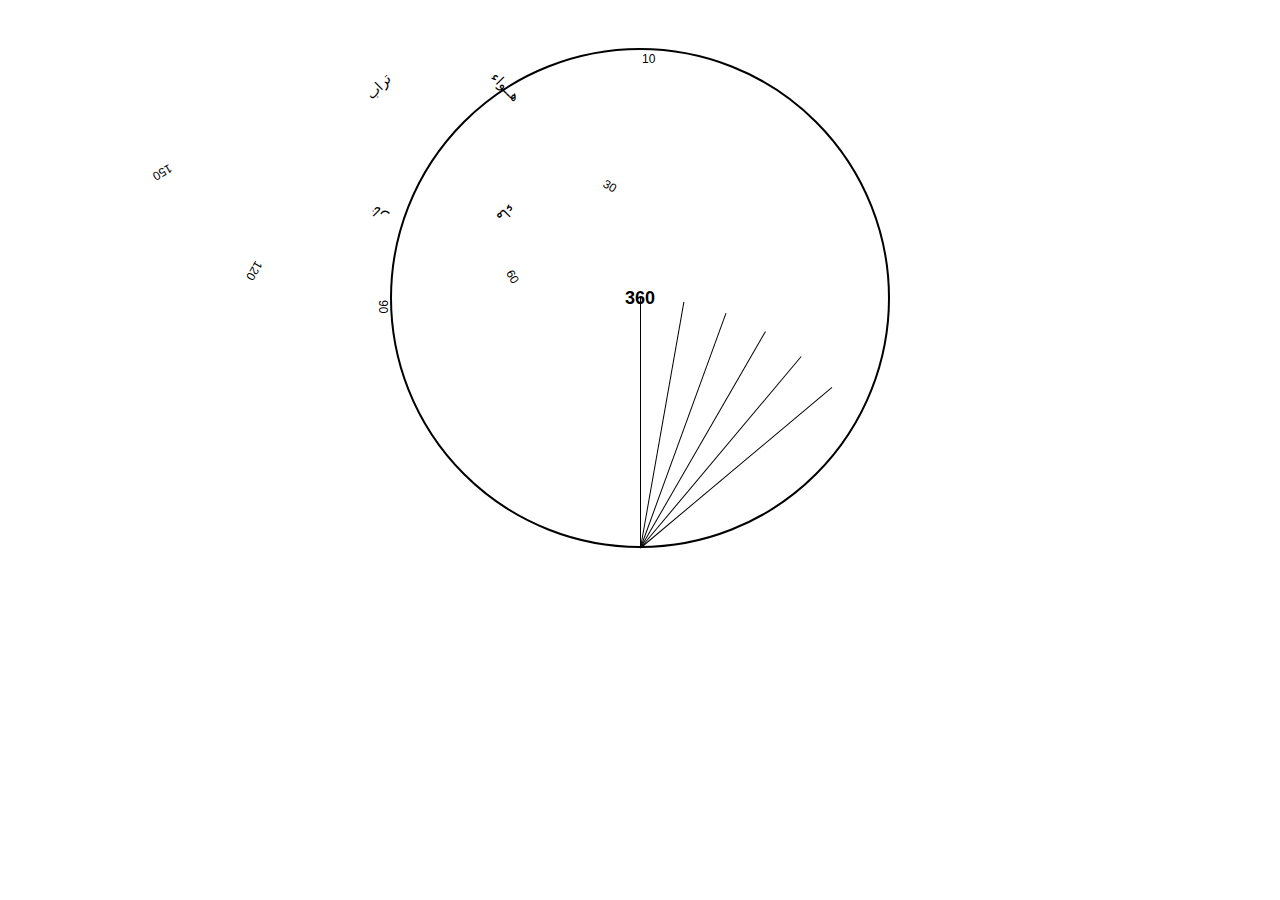
<file: ci/index.html>
<!DOCTYPE html>
<html lang="en">
<head>
  <meta charset="UTF-8">
  <meta name="viewport" content="width=device-width, initial-scale=1.0">
  <title>Radial Chart</title>
  <link href="https://cdn.jsdelivr.net/npm/bootstrap@5.3.0-alpha1/dist/css/bootstrap.min.css" rel="stylesheet">
  <link rel="stylesheet" href="styles.css">
</head>
<body>
  <div class="container text-center mt-5">
    <div class="radial-chart">
      <!-- Center Circle -->
      <div class="center-point">360</div>
      
      <!-- Radial Lines -->
      <div class="line" style="transform: rotate(0deg);"></div>
      <div class="line" style="transform: rotate(10deg);"></div>
      <div class="line" style="transform: rotate(20deg);"></div>
      <div class="line" style="transform: rotate(30deg);"></div>
      <div class="line" style="transform: rotate(40deg);"></div>
      <div class="line" style="transform: rotate(50deg);"></div>
      <!-- Continue lines as per design -->

      <!-- Labels -->
      <div class="label" style="transform: rotate(0deg) translate(250px);">10</div>
      <div class="label" style="transform: rotate(30deg) translate(250px);">30</div>
      <div class="label" style="transform: rotate(60deg) translate(250px);">60</div>
      <div class="label" style="transform: rotate(90deg) translate(250px);">90</div>
      <div class="label" style="transform: rotate(120deg) translate(250px);">120</div>
      <div class="label" style="transform: rotate(150deg) translate(250px);">150</div>
      <!-- Continue labels for all radial sections -->

      <!-- Outer Circular Sections -->
      <div class="outer-section" style="transform: rotate(45deg);">هــواء</div>
      <div class="outer-section" style="transform: rotate(135deg);">ماء</div>
      <div class="outer-section" style="transform: rotate(225deg);">نار</div>
      <div class="outer-section" style="transform: rotate(315deg);">تراب</div>
    </div>
  </div>
</body>
</html>
</file>
<file: ci/styles.css>
body {
  background-color: #ffffff;
  font-family: Arial, sans-serif;
}

.radial-chart {
  position: relative;
  width: 500px;
  height: 500px;
  border-radius: 50%;
  margin: auto;
  border: 2px solid #000;
}

.center-point {
  position: absolute;
  top: 50%;
  left: 50%;
  transform: translate(-50%, -50%);
  font-size: 18px;
  font-weight: bold;
  color: #000;
}

.line {
  position: absolute;
  width: 1px;
  height: 250px;
  background: #000;
  top: 50%;
  left: 50%;
  transform-origin: 50% 100%;
}

.label {
  position: absolute;
  font-size: 12px;
  transform-origin: 0 0;
  color: #000;
  text-align: center;
}

.outer-section {
  position: absolute;
  width: 100px;
  height: 100px;
  text-align: center;
  font-size: 14px;
  transform-origin: 50% 100%;
  color: #000;
}
</file>
